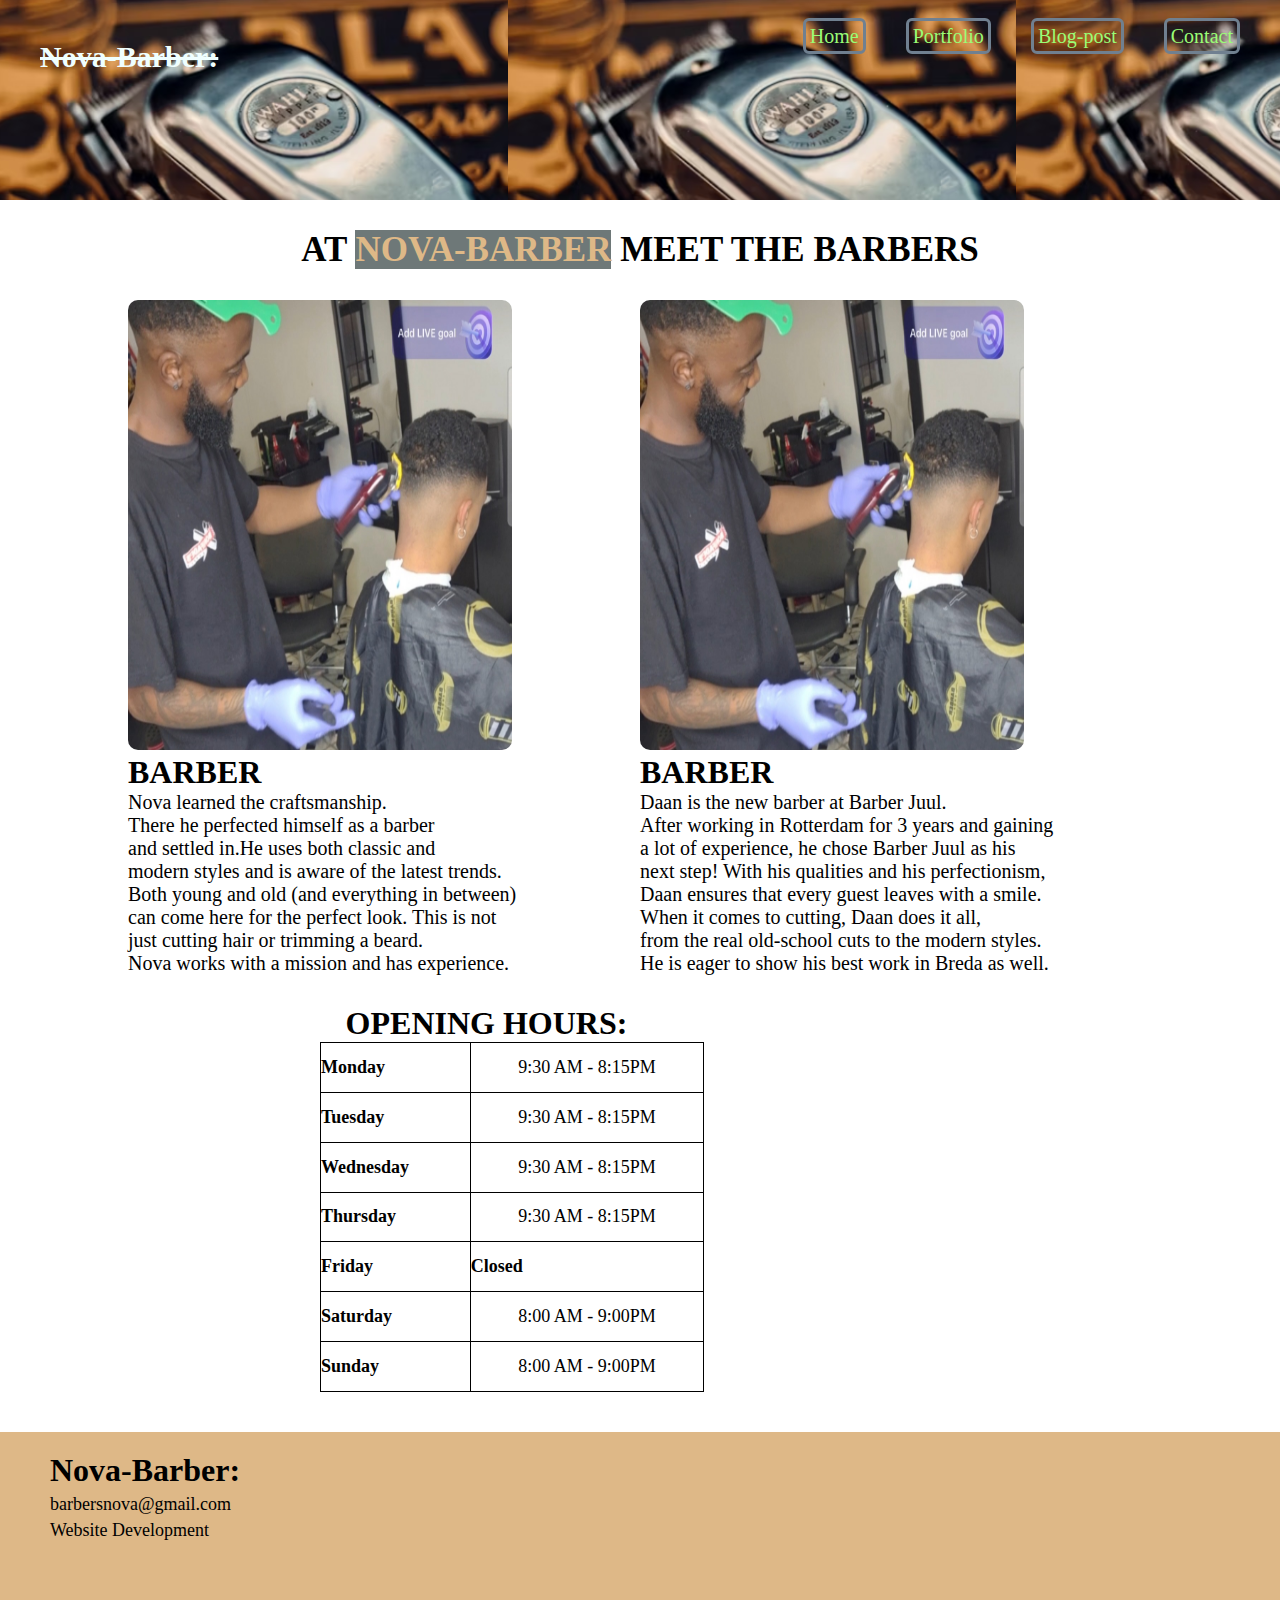
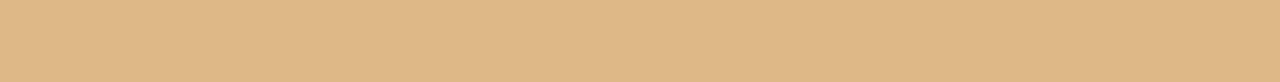
<file: index.html>
<!DOCTYPE html>
<html lang="en">
<head>
    <meta charset="UTF-8">
    <meta name="viewport" content="width=device-width, initial-scale=1.0">
    <title>Barber-Portfolio</title>
    <link rel="stylesheet" href="ptf.css">
</head>
<body>
    <nav class="index-nav">
        <h1 class="index-h1">Nova-Barber:</h1>
        <ul class="index-ul">
            <li><a href="index.html">Home</a></li>
            <li><a href="ptf.html">Portfolio</a></li>
            <li><a href="blog.html">Blog-post</a></li>
            <li><a href="contact.html">Contact</a></li>
        </ul>
    </nav>
    <p class="index-p">AT <span class="index-span">NOVA-BARBER</span> MEET THE BARBERS</p>
    <section class="index-sec">
        <div class="sec-div">
            <img src="img/bpic.jpg" alt="" class="sec-img">
            <h1 class="index-1h1">BARBER</h1>
            <P class="index-1p1">Nova learned the craftsmanship. <br>
               There he perfected himself as a barber <br>
               and settled in.He uses both classic and <br>
               modern styles and is aware of the latest trends.  <br>
               Both young and old (and everything in between) <br>
               can come here for the perfect look. This is not <br>
               just cutting hair or trimming a beard. <br>
               Nova works with a mission and has experience.</P>
        </div>
        <div class="sec-div">
            <img src="img/bpic.jpg" alt="">
            <h1>BARBER</h1>
            <P class="sec-2p">Daan is the new barber at Barber Juul. <br>
               After working in Rotterdam for 3 years and gaining <br>
               a lot of experience, he chose Barber Juul as his <br>
               next step! With his qualities and his perfectionism,  <br>
               Daan ensures that every guest leaves with a smile. <br>
               When it comes to cutting, Daan does it all, <br>
               from the real old-school cuts to the modern styles. <br>
               He is eager to show his best work in Breda as well.</P>
        </div>
    </section>
    <table>
        <H1 class="table-h1">OPENING HOURS:</H1>
        <tr>
            <th>Monday</th>
            <td>9:30 AM - 8:15PM</td>
        </tr>
        <tr>
            <th>Tuesday</th>
            <td>9:30 AM - 8:15PM</td>
        </tr>
        <tr>
            <th>Wednesday</th>
            <td>9:30 AM - 8:15PM</td>
        </tr>
        <tr>
            <th>Thursday</th>
            <td>9:30 AM - 8:15PM</td>
        </tr>
        <tr>
            <th>Friday</th>
            <th>Closed</th>
        </tr>
        <tr>
            <th>Saturday</th>
            <td>8:00 AM - 9:00PM</td>
        </tr>
        <tr>
            <th>Sunday</th>
            <td>8:00 AM - 9:00PM</td>
        </tr>
    </table>
    <footer class="index-footer">
      
        <h1 class="index-f-h1">Nova-Barber:</h1>
        <p class="index-f-p">barbersnova@gmail.com</p>
        <p class="index-f-p">Website Development</p>
      
    </footer>
</body>
</html>
</file>
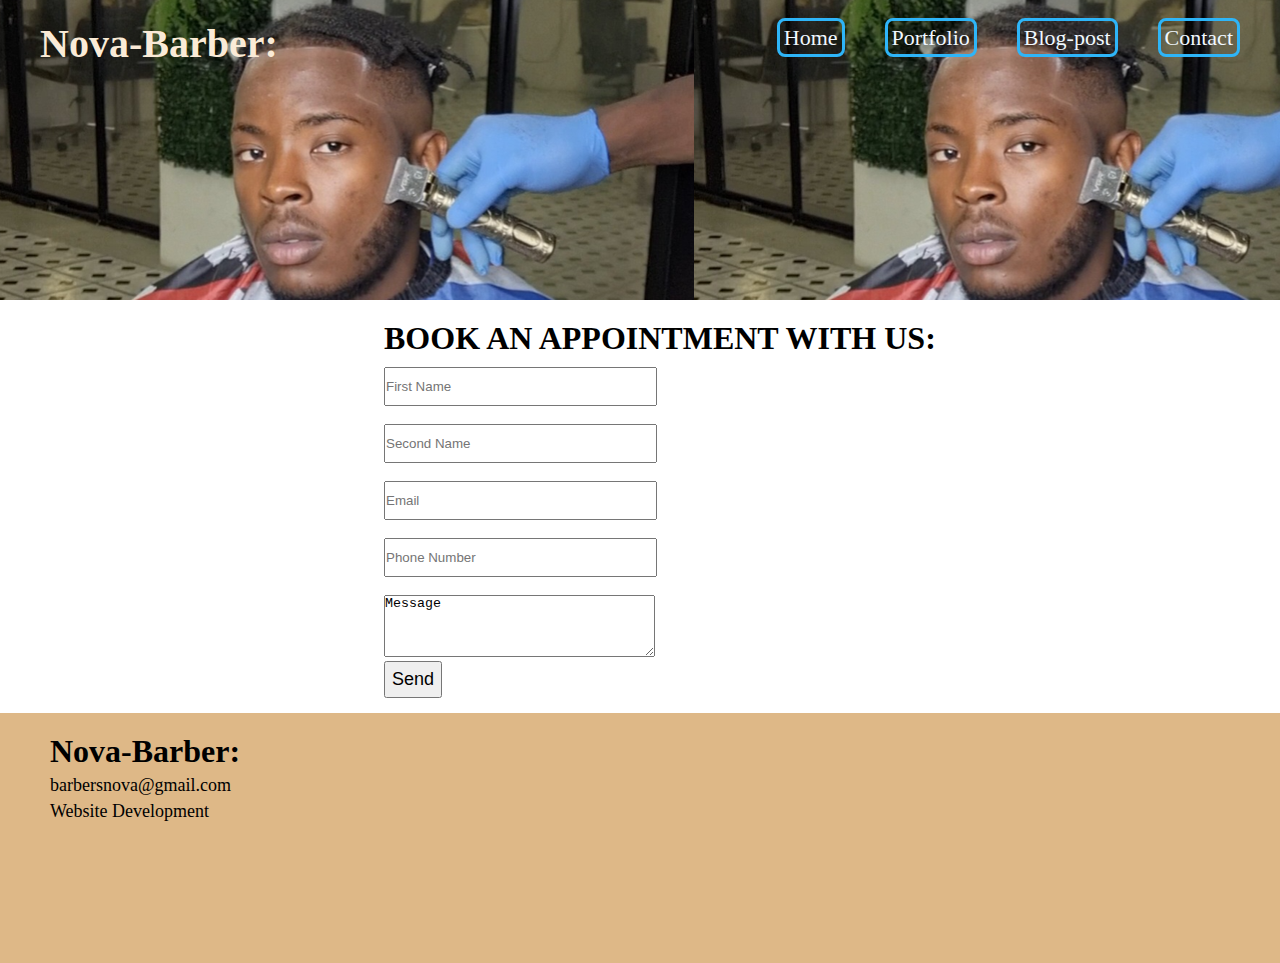
<file: apoint.html>
<!DOCTYPE html>
<html lang="en">
<head>
    <meta charset="UTF-8">
    <meta name="viewport" content="width=device-width, initial-scale=1.0">
    
    <title>MAKE AN APPOINTMENT</title>
    <link rel="stylesheet" href="ptf.css">
</head>
<body>
    <nav class="ptf-nav">
        <h1 class="ptf-h1">Nova-Barber:</h1>
        <ul class="ptf-ul">
            <li><a href="index.html">Home</a></li>
            <li><a href="ptf.html">Portfolio</a></li>
            <li><a href="blog.html">Blog-post</a></li>
            <li><a href="contact.html">Contact</a></li>
        </ul>
    </nav>
    <section>
        <h1 class="apoint-h1">BOOK AN APPOINTMENT WITH US:</h1>
        <form action="" class="apoint-form">
            <input type="text" name="firstname" placeholder="First Name"> <br> <br>
            <input type="text" name="secondname" id="" placeholder="Second Name"> <br> <br>
            <input type="email" name="email" id="" placeholder="Email"> <br> <br>
            <input type="tel" name="tel" id="" placeholder="Phone Number"> <br> <br>
            <textarea name="discription" id="" class="textarea">Message</textarea> <br>
            <button class="apoint-btn">Send</button>
        </form>
    </section>
    <footer class="index-footer">
      
        <h1 class="index-f-h1">Nova-Barber:</h1>
        <p class="index-f-p">barbersnova@gmail.com</p>
        <p class="index-f-p">Website Development</p>
      
    </footer>
</body>
</html>
</file>
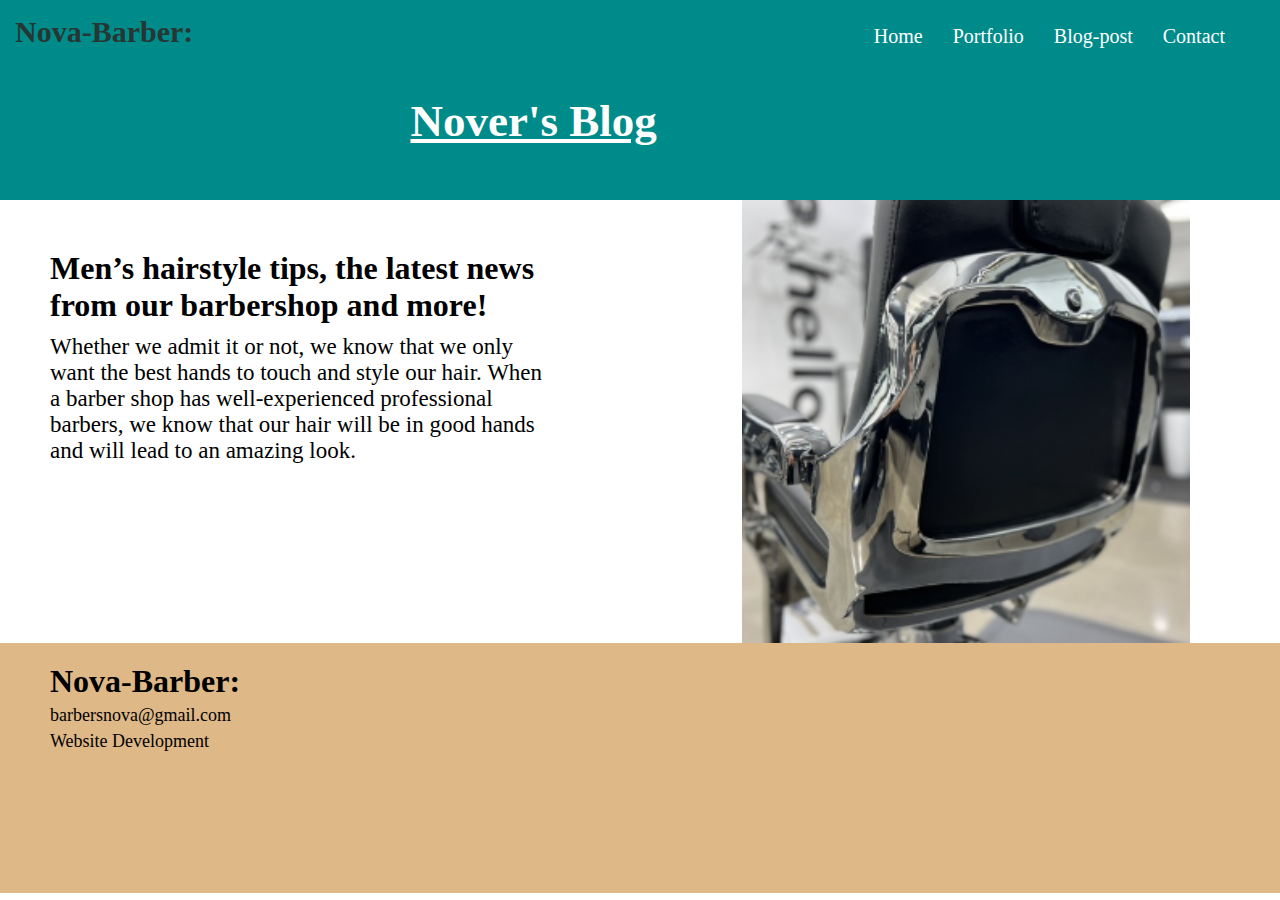
<file: blog.html>
<!DOCTYPE html>
<html lang="en">
<head>
    <meta charset="UTF-8">
    <meta name="viewport" content="width=device-width, initial-scale=1.0">
    <title>Blog</title>
    <link rel="stylesheet" href="ptf.css">
</head>
<body>
    <nav class="blog-nav">
        <h1 class="blog-h1">Nova-Barber:</h1>
        <h2 class="blog-h2">Nover's Blog</h2>
        <ul class="blog-ul">
            <li><a href="index.html">Home</a></li>
            <li><a href="ptf.html">Portfolio</a></li>
            <li><a href="blog.html">Blog-post</a></li>
            <li><a href="contact.html">Contact</a></li>
        </ul>
        
    </nav>
     <div class="blog-div1">
        <div class="blog-cont">
            <h1>Men’s hairstyle tips, 
                the latest news from our barbershop and more!</h1>
            <p>Whether we admit it or not, we know that we only want the best hands
               to touch and style our hair. When a barber shop 
               has well-experienced professional barbers, we know that our
               hair will be in good hands and will lead to an amazing look.</p>
         
             
            </div>
            <img src="img/img5.PNG" alt="">
     </div>

    <footer class="index-footer">
      
        <h1 class="index-f-h1">Nova-Barber:</h1>
        <p class="index-f-p">barbersnova@gmail.com</p>
        <p class="index-f-p">Website Development</p>
      
    </footer>
</body>
</html>
</file>
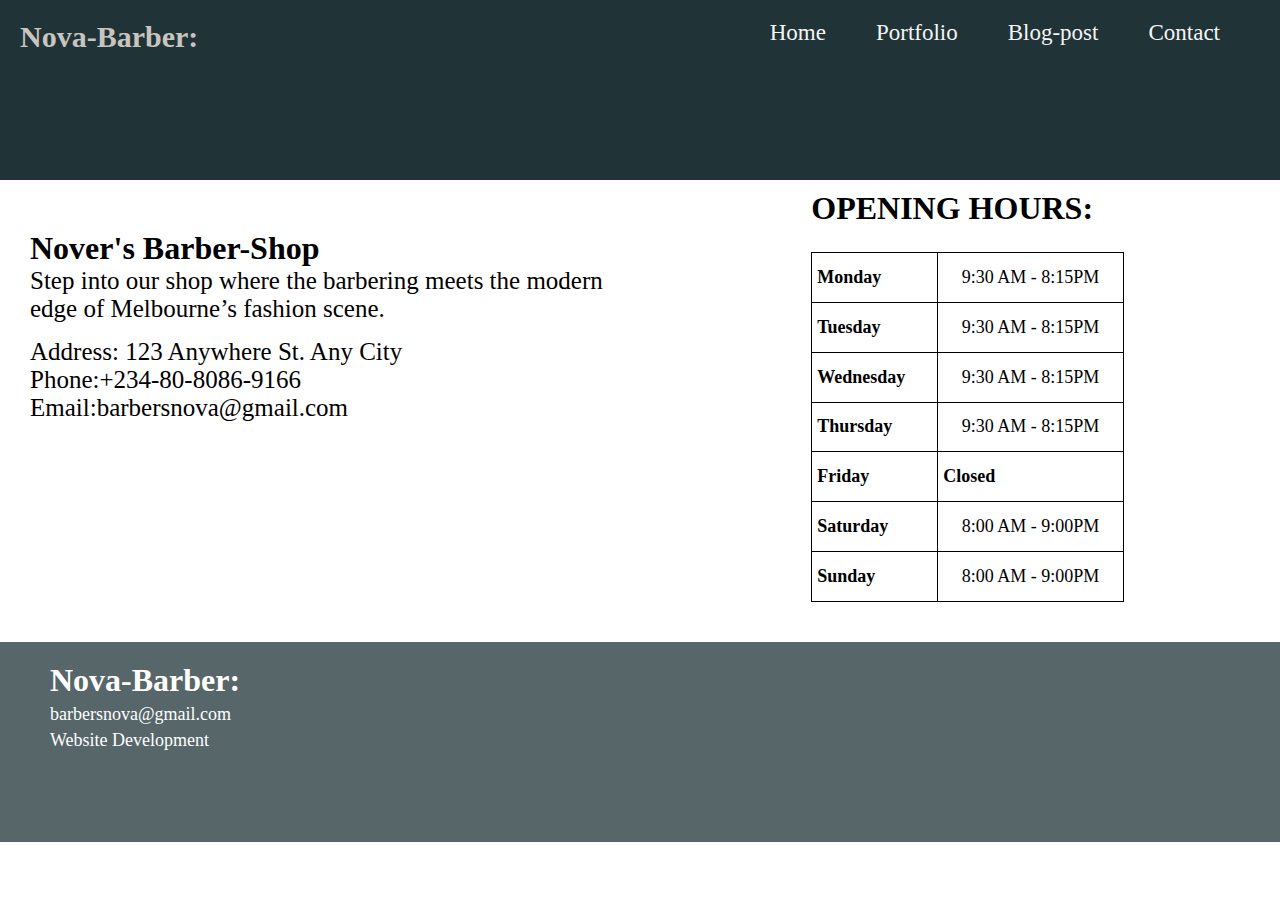
<file: contact.html>
<!DOCTYPE html>
<html lang="en">
<head>
    <meta charset="UTF-8">
    <meta name="viewport" content="width=device-width, initial-scale=1.0">
    <title>Contact Us</title>
    <link rel="stylesheet" href="ptf.css">
</head>
<body>
    <nav class="contact-nav">
        <h1 class="contact-h1">Nova-Barber:</h1>
        <ul>
            <li><a href="index.html">Home</a></li>
            <li><a href="ptf.html">Portfolio</a></li>
            <li><a href="blog.html">Blog-post</a></li>
            <li><a href="contact.html">Contact</a></li>
        </ul>
    </nav>
    <div class="contact-div">
        <div class="contact-div1">
            <h1>Nover's Barber-Shop</h1>
            <p>Step into our shop
               where the barbering meets the modern edge
               of Melbourne’s fashion scene.
            </p>
            <p class="contact-add">Address: 123 Anywhere St. Any City</p>
            <p class="contact-info">Phone:+234-80-8086-9166</p>
            <p class="contact-info">Email:barbersnova@gmail.com</p>
        </div>
        <div class="contact-div2">
            <table>
                <H1 class="">OPENING HOURS:</H1>
                <tr>
                    <th>Monday</th>
                    <td>9:30 AM - 8:15PM</td>
                </tr>
                <tr>
                    <th>Tuesday</th>
                    <td>9:30 AM - 8:15PM</td>
                </tr>
                <tr>
                    <th>Wednesday</th>
                    <td>9:30 AM - 8:15PM</td>
                </tr>
                <tr>
                    <th>Thursday</th>
                    <td>9:30 AM - 8:15PM</td>
                </tr>
                <tr>
                    <th>Friday</th>
                    <th>Closed</th>
                </tr>
                <tr>
                    <th>Saturday</th>
                    <td>8:00 AM - 9:00PM</td>
                </tr>
                <tr>
                    <th>Sunday</th>
                    <td>8:00 AM - 9:00PM</td>
                </tr>
            </table>
        </div>
    </div>

    <footer class="contact-footer">
      
        <h1 class="index-f-h1">Nova-Barber:</h1>
        <p class="index-f-p">barbersnova@gmail.com</p>
        <p class="index-f-p">Website Development</p>
      
    </footer>
</body>
</html>
</file>
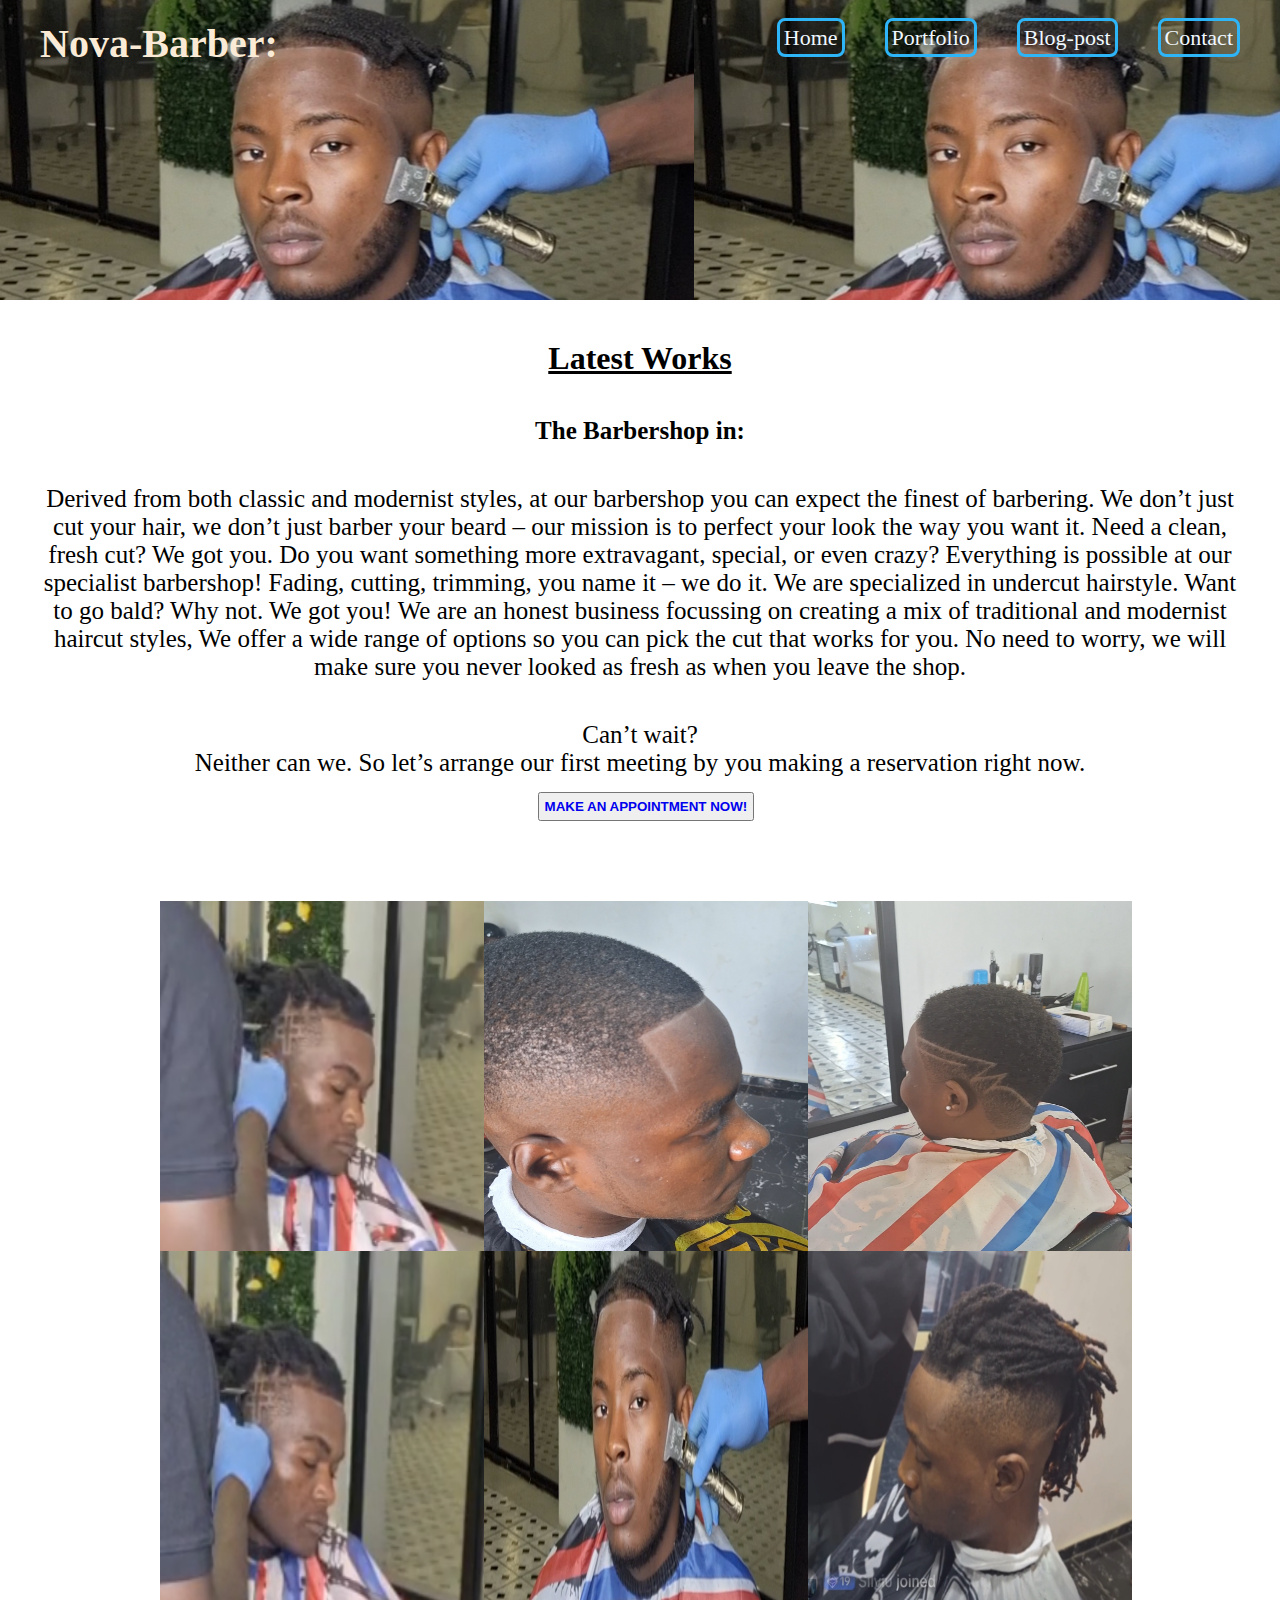
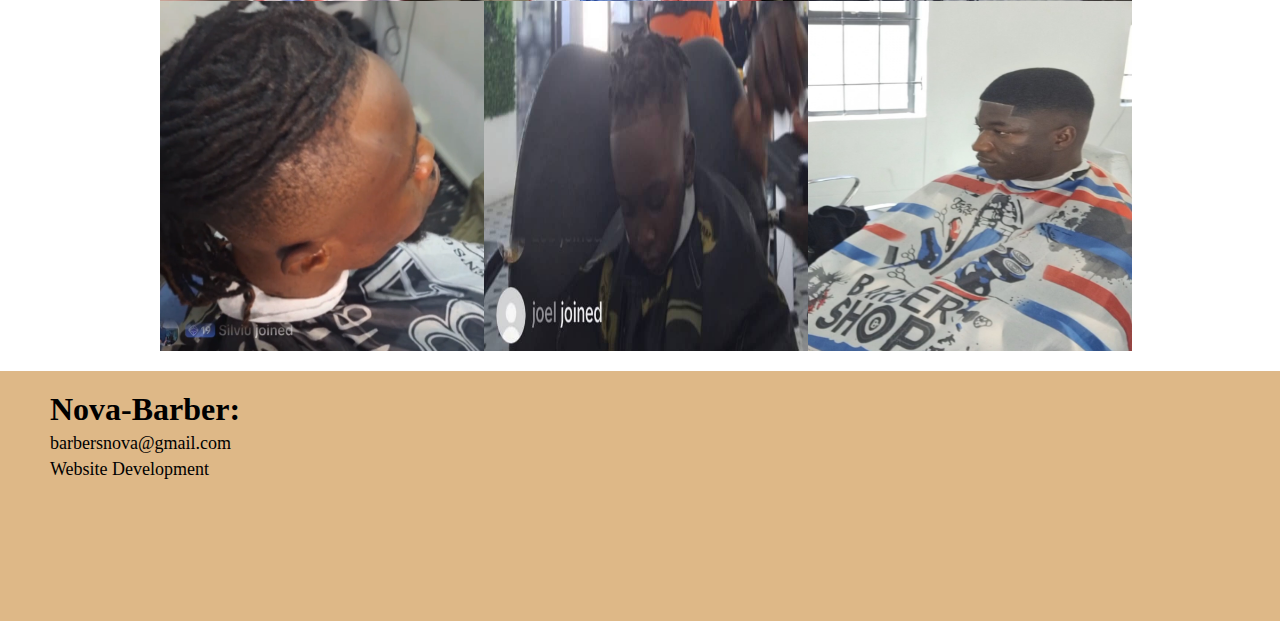
<file: ptf.html>
<!DOCTYPE html>
<html lang="en">
<head>
    <meta charset="UTF-8">
    <meta name="viewport" content="width=device-width, initial-scale=1.0">
    <title>Portfolio</title>
    <link rel="stylesheet" href="ptf.css">
</head>
<body>
    <nav class="ptf-nav">
        <h1 class="ptf-h1">Nova-Barber:</h1>
        <ul class="ptf-ul">
            <li><a href="index.html">Home</a></li>
            <li><a href="ptf.html">Portfolio</a></li>
            <li><a href="blog.html">Blog-post</a></li>
            <li><a href="contact.html">Contact</a></li>
        </ul>
    </nav>
    <main class="ptf-main">
        <h1>Latest Works</h1>
    <h2>The Barbershop in:</h2>
    <p class="ptf-p1">Derived from both classic and modernist styles, at our barbershop  you can expect the finest of barbering. 
       We don’t just cut your hair, we don’t just barber your beard – our mission is to perfect your look the way you want it.
       Need a clean, fresh cut? We got you. Do you want something more extravagant, special, or even crazy? 
       Everything is possible at our specialist barbershop! Fading, cutting, trimming, you name it – we do it.
       We are specialized in undercut hairstyle. Want to go bald? Why not. We got you!
       We are an honest business focussing on creating a mix of traditional and modernist haircut styles, 
        We offer a wide range of options so you can pick the cut that works for you. No need to worry, 
        we will make sure you never looked as fresh as when you leave the shop.</p>
        
    <p class="ptf-p2">Can’t wait? <br>
        Neither can we. So let’s arrange our first meeting by you making a reservation right now.</p>
    <button class="ptf-btn"><a href="apoint.html">MAKE AN APPOINTMENT NOW!</a></button>
    </main>
    <div class="ptf-div">
        <div class="ptf-img">
            <img src="img/pic9.PNG" alt="">
            <img src="img/pic6.jpg" alt="">
            <img src="img/pic7.jpg" alt="">
        </div>
        
        
        <div class="ptf-img">
            <img src="img/pic8.PNG" alt="">
            <img src="img/pic11.PNG" alt="">
            <img src="img/pic3.PNG" alt="">
        </div>
        
        
        <div class="ptf-img">
            <img src="img/pic2.PNG" alt="">
            <img src="img/pic4.jfif" alt="">
            <img src="img/pic5.jpg" alt="">
        </div>
        
        
    </div>

    <footer class="index-footer">
      
        <h1 class="index-f-h1">Nova-Barber:</h1>
        <p class="index-f-p">barbersnova@gmail.com</p>
        <p class="index-f-p">Website Development</p>
      
    </footer>

</body>
</html>
</file>
<file: ptf.css>
*{
    margin: 0;
    padding: 0;
}
/* index-style */
.index-nav{
    display: flex;
    justify-content: space-between;
    background-image: url(img/img.PNG);
    height: 200px;
}
.index-ul{
    display: flex;
    list-style: none;
}
.index-ul li{
    margin-top: 25px;
    margin-right: 40px;
    font-size: 20px;
}
.index-ul a{
    text-decoration: none;
    color: rgb(154, 253, 118);
    border: 3px solid slategrey;
    border-radius: 6px;
    padding: 4px;
}
.index-h1{
    margin: 40px;
    font-size: 30PX;
    color: azure;
    text-decoration: line-through;
}
.index-p{
    text-align: center;
    font-size: 35px;
    font-weight: bold;
    margin: 30px;
}
.index-span{
    background-color: rgb(110, 120, 120);
    color: burlywood;
}
.index-sec{
    display: flex;
}
.sec-div{
    width: 50%;
}
.sec-div img{
    width: 60%;
    border-radius:10px;
    margin-left: ;
    height: 450px;
}
.sec-img{
    margin-left: 20%;
}
.index-1h1{
    margin-left: 20%;
}
.index-1p1{
    margin-left: 20%;
    font-size: 20px;
}
.sec-2p{
    font-size: 20px;
}

table{
    height: 350px;
    margin-bottom: 40px;
    margin-left: 25%;
    width: 30%;
}
.table-h1{
    margin-left: 27%;
    margin-top: 30px;
}
table, th,td{
    border: 1px solid black;
    border-collapse: collapse;
    
}
th{
    text-align: left;
    font-size: 18px;
}
td{
    text-align: center;
    font-size: 18px;
}
th:hover{
    background-color: burlywood;
}
/* potforlio-style */
.ptf-nav{
    display: flex;
    justify-content: space-between;
    background-image: url(img/pic11.PNG);
    height: 300px;
}
.ptf-ul{
    display: flex;
    list-style: none;
}
.ptf-ul li{
    margin-top: 25px;
    margin-right: 40px;
    font-size: 20px;
}
.ptf-ul a{
    text-decoration: none;
    color: aliceblue;
    font-size: 22px;
    border: 3px solid rgb(46, 181, 248);
    padding: 4PX;
    border-radius: 8PX;
}
.ptf-h1{
    margin: 20px;
    color: antiquewhite;
    font-size: 40px;
    padding-left: 20px;
}
.ptf-main h1{
    text-align: center;
    margin: 40px;
    text-decoration: underline;
}
.ptf-main h2{
    text-align: center;
    font-size: 25px;

}
.ptf-p1{
    margin: 40px;
    text-align: center;
    font-size: 25px;
}
.ptf-p2{
    text-align: center;
    font-size: 25px;
    padding-left: 20px;
    padding-right: 20px;
}
.ptf-btn{
    margin-left: 42%;
    margin-top: 15px;
    padding: 5px;
    font-weight: bold;
}
.ptf-btn a{
    text-decoration: none;
}
.ptf-btn:hover{
    background-color: rgb(42, 169, 220);
    color: aliceblue;
    border-radius: 10px;
}
.ptf-div{
    margin-left: 40px;
    margin-right: 40px;
    margin-top: 80px;
    margin-bottom: 20px;
    border-radius: 15px;
}
.ptf-img{
    display: flex;
    margin-left: 10%;
    
    
}
.ptf-img img{
    width: 30%;
    height: 350px;   
}
.ptf-img:hover{
    opacity: 1;
}
.ptf-img:hover img{
    transform: scale(1.1);
}
/* blog-css */
.blog-nav{
    display: flex;
    justify-content: space-between;
    background-color: darkcyan;
    height:200px;
}
.blog-ul{
    display: flex;
    list-style: none;
    margin-top: 10px;
    margin-right: 40px;
}
.blog-ul li{
   margin: 15px;
   font-size: 20px;
}
.blog-ul a{
    text-decoration: none;
    color: white;   
}
.blog-h1{
    font-size: 30px;
    margin: 15px;
    color: rgb(38, 54, 50);
}
.blog-h2{
    margin-top: 80px;
    font-size: 45px;
    margin-bottom: 20px;
    text-decoration: underline;
    padding-top: 15px;
    color: white;
}
.blog-div1{
    display: flex;
}
.blog-cont{
    
    width: 500px;
    margin-left: 50px;
    margin-top: 50px;
}
.blog-cont p{
    font-size: 23px;
    margin-top: 10px;
}
.blog-div1 img{
    margin-left: 15%;
    width: 35%;

}
.contact-nav{
    display: flex;
    justify-content: space-between;
    background-color: rgb(32, 51, 55);
    height: 180px;
}
.contact-nav ul{
    list-style: none;
    display: flex;
    margin: 20px;
}
.contact-nav li{
    margin-right: 40px;
    margin-left: 10px;
    font-size: 23px;
    
}
.contact-nav a{
    color: whitesmoke;
    text-decoration: none;
}
.contact-h1{
    color: rgb(200, 196, 191);
    margin: 20px;
    font-size: 30px;
}
.contact-footer{
    background-color:rgb(87, 102, 105) ;
    height: 200px;
    color: white;

} 
.contact-div{
    display: flex;
    
}
.contact-div1{
    width: 50%;
    margin-top: 50px;
    margin-left: 30px;
}
.contact-div1 p{
   font-size: 25px;
}
.contact-div2{
    width: 50%;
}
.contact-div2 h1{
    margin-left: 25%;
    margin-top: 10px;
}
.contact-div2 table{
    width: 50%;
    margin-top: 25px;
}
.contact-div2 th{
    padding-left: 5px;
}
.contact-add{
    margin-top: 15px;
    font-size: 15px;
}

/* appointment-style */
.apoint-form{
    
    width: 30%;
    margin-left: 30%;
}
.apoint-h1{
    margin-left: 30%;
    margin-top: 20px;
    margin-bottom: 10px;
}
.apoint-form input{
    width: 70%;
    height: 35px;
}
.textarea{
    width: 70%;
    height: 60px;
}
.apoint-btn{
    padding: 6px;
    margin-bottom: 15px;
    font-size: 18px;
}
 /* index-footer */
.index-footer{
    background-color: burlywood;
    height: 250px;
}
.index-f-h1{
 margin-left: 50px;
 padding-top: 20px;
}
.index-f-p{
    margin-top: 5px;
    margin-left: 50px;
    font-size: 18px;
}
</file>
